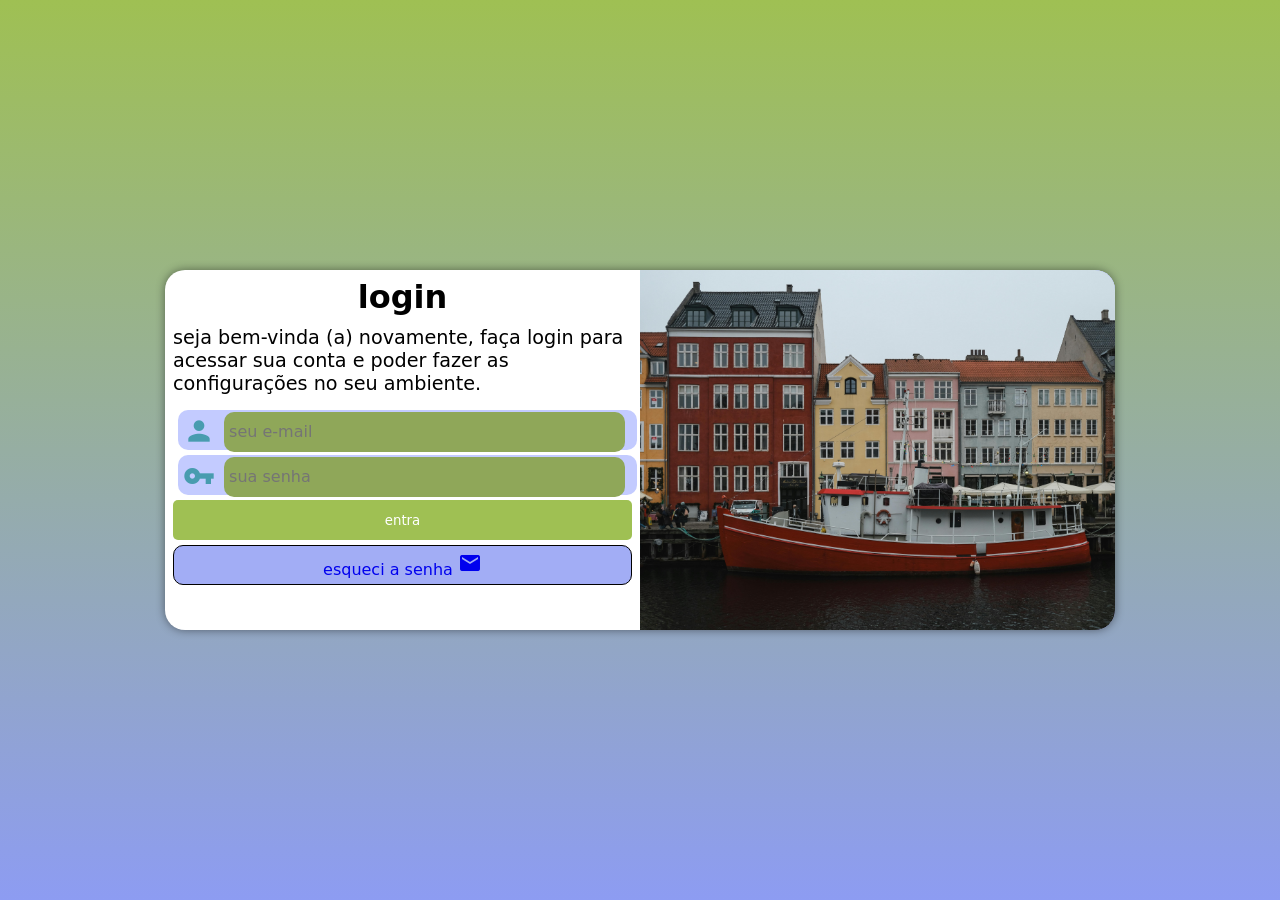
<file: index.html>
<!DOCTYPE html>
<html lang="pt br">
<head>
    <meta charset="UTF-8">
    <meta name="viewport" content="width=device-width, initial-scale=1.0">
    <title>login</title>
    <link href="https://fonts.googleapis.com/icon?family=Material+Icons"
      rel="stylesheet">
    <link rel="stylesheet" href="estilo/style.css">
    <link rel="stylesheet" href="estilo/media.css">
</head>
<body>
    <main>
        <section id="login">
            <div id="imagem">
                
            </div>

            <div id="formulario">
            
            <h1>login</h1>
            <p>seja bem-vinda (a) novamente, faça login para acessar sua conta e poder 
                fazer as configurações no seu ambiente. </p>
            

            <form action="login.php" method="post"></on>
            <div class="campo">
                  <span class="material-icons">person</span>

                <input type="email" none="login" id="ilogin" placeholder="seu e-mail" autocomplete="email" required maxlength="30">
                <label for="ilogin">login</label>
            </div>
             <div class="campo">
                 <span class="material-icons">vpn_key</span>
            
                <input type="password" none="senha" id="isenha" placeholder="sua senha" autocomplete="turrent-password" required minlength="8" 
                maxlength="20">
                <label for="isenha">senha</label>
                 </div>
             

             <input type="submit" value="entra"> 
             <a href="esqueci.html" class="botao">
                esqueci a senha <span class="material-icons">mail</span>
             </a>
            </form>
             </div>
           


        </section>

    </main>
    
</body>
</html>
</file>
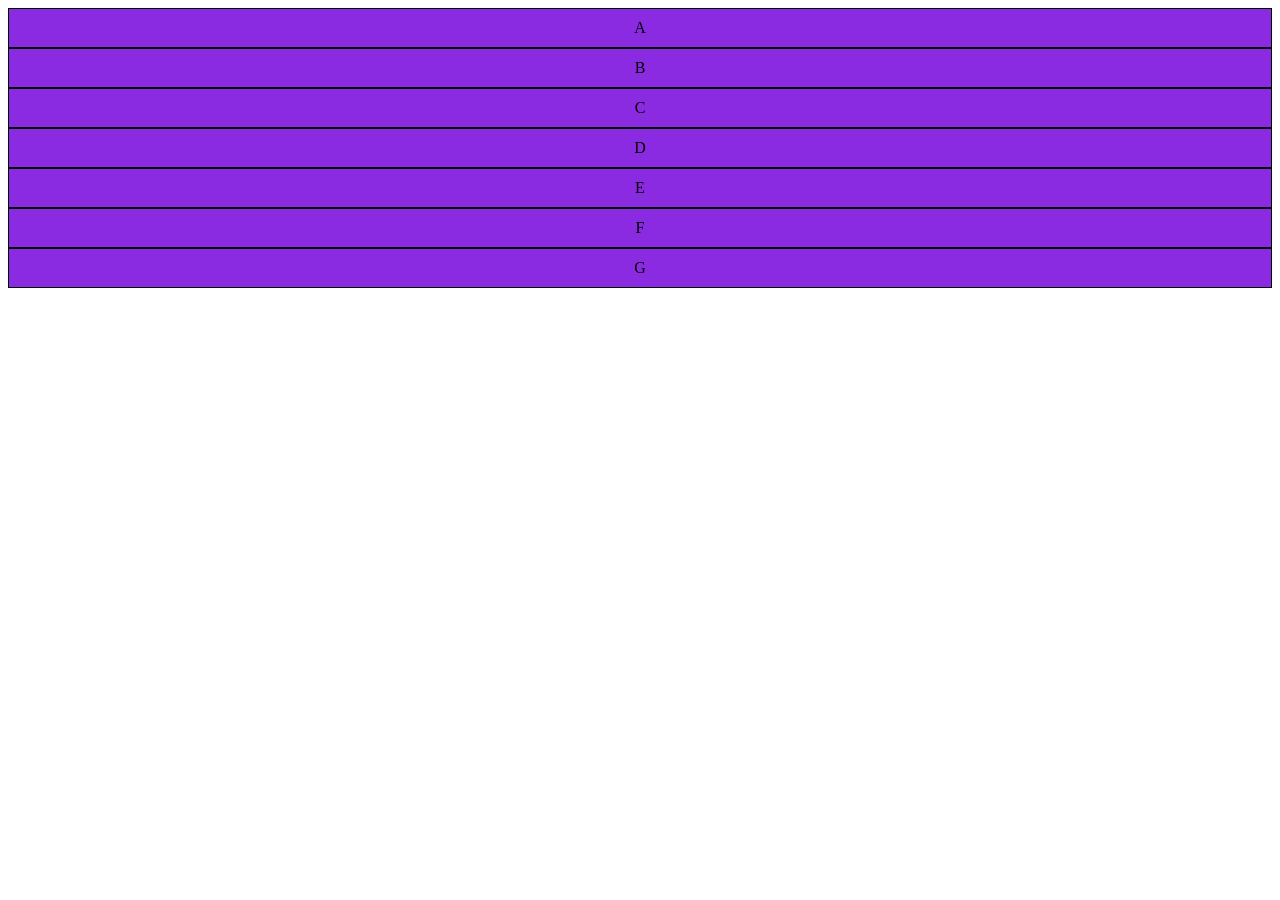
<file: flexble box/index.html>
<!DOCTYPE html>
<html lang="pt br">
<head>
    <meta charset="UTF-8">
    <meta name="viewport" content="width=device-width, initial-scale=1.0">
    <title>flexble bom</title>
    <style>
        div.conteiner{
            background-color: aquamarine;

            display:flex;
            flex-direction: column;
        }
        div.item {
            background-color: blueviolet;
             border: 1px solid black;
             text-align: center;
             padding: 10px;

        }
    </style>
</head>
<body>
    <div class="conteiner">
        <div class="item">A</div>
        <div class="item">B</div>
        <div class="item">C</div>
        <div class="item">D</div>
        <div class="item">E</div>
        <div class="item">F</div>
        <div class="item">G</div>
    </div>
    
</body>
</html>
</file>
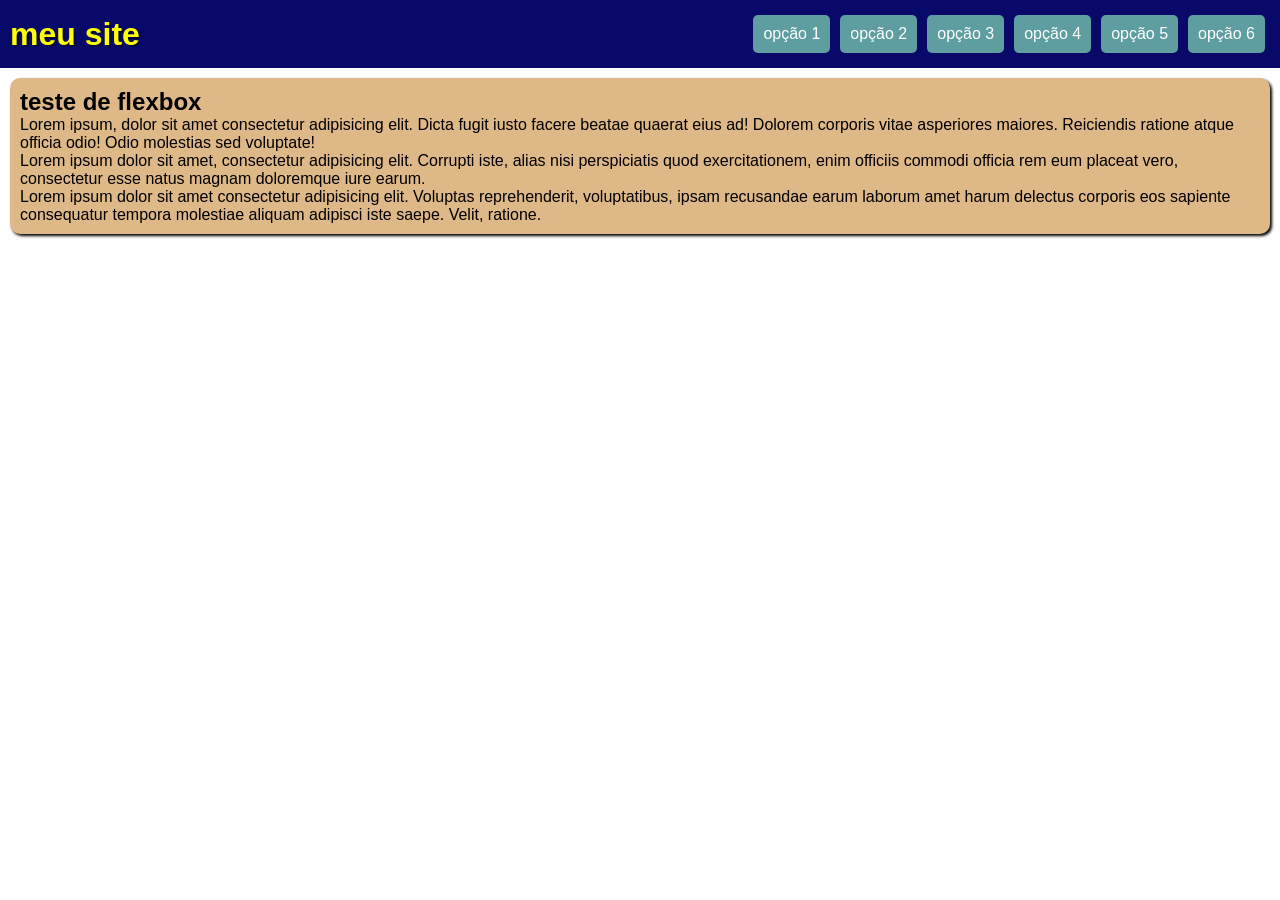
<file: meu-site/index.html>
<!DOCTYPE html>
<html lang="pt-br">

<head>
    <meta charset="UTF-8">
    <meta name="viewport" content="width=device-width, initial-scale=1.0">
    <title>meu site </title>
    <link rel="stylesheet" href="style.css">
    <link rel="stylesheet" href="mobile.css" media="screen and (max-width: 550px)">
</head>

<body>
    <header>
        <h1>meu site</h1>
        <nav>
            <a href="#">opção 1</a>
            <a href="#">opção 2</a>
            <a href="#">opção 3</a>
            <a href="#">opção 4</a>
            <a href="#">opção 5</a>
            <a href="#">opção 6</a>
        </nav>

    </header>

    <main>
        <h2>teste de flexbox</h2>
        <p> Lorem ipsum, dolor sit amet consectetur adipisicing elit. Dicta fugit iusto facere beatae quaerat eius ad!
            Dolorem corporis vitae asperiores maiores. Reiciendis ratione atque officia odio! Odio molestias sed
            voluptate! <br> Lorem ipsum dolor sit amet, consectetur adipisicing elit. Corrupti iste, alias nisi perspiciatis
            quod exercitationem, enim officiis commodi officia rem eum placeat vero, consectetur esse natus magnam
            doloremque iure earum.</p>
        <p>Lorem ipsum dolor sit amet consectetur adipisicing elit. Voluptas reprehenderit, voluptatibus, ipsam
            recusandae earum laborum amet harum delectus corporis eos sapiente consequatur tempora molestiae aliquam
            adipisci iste saepe. Velit, ratione.</p>
    </main>


</body>

</html>
</file>
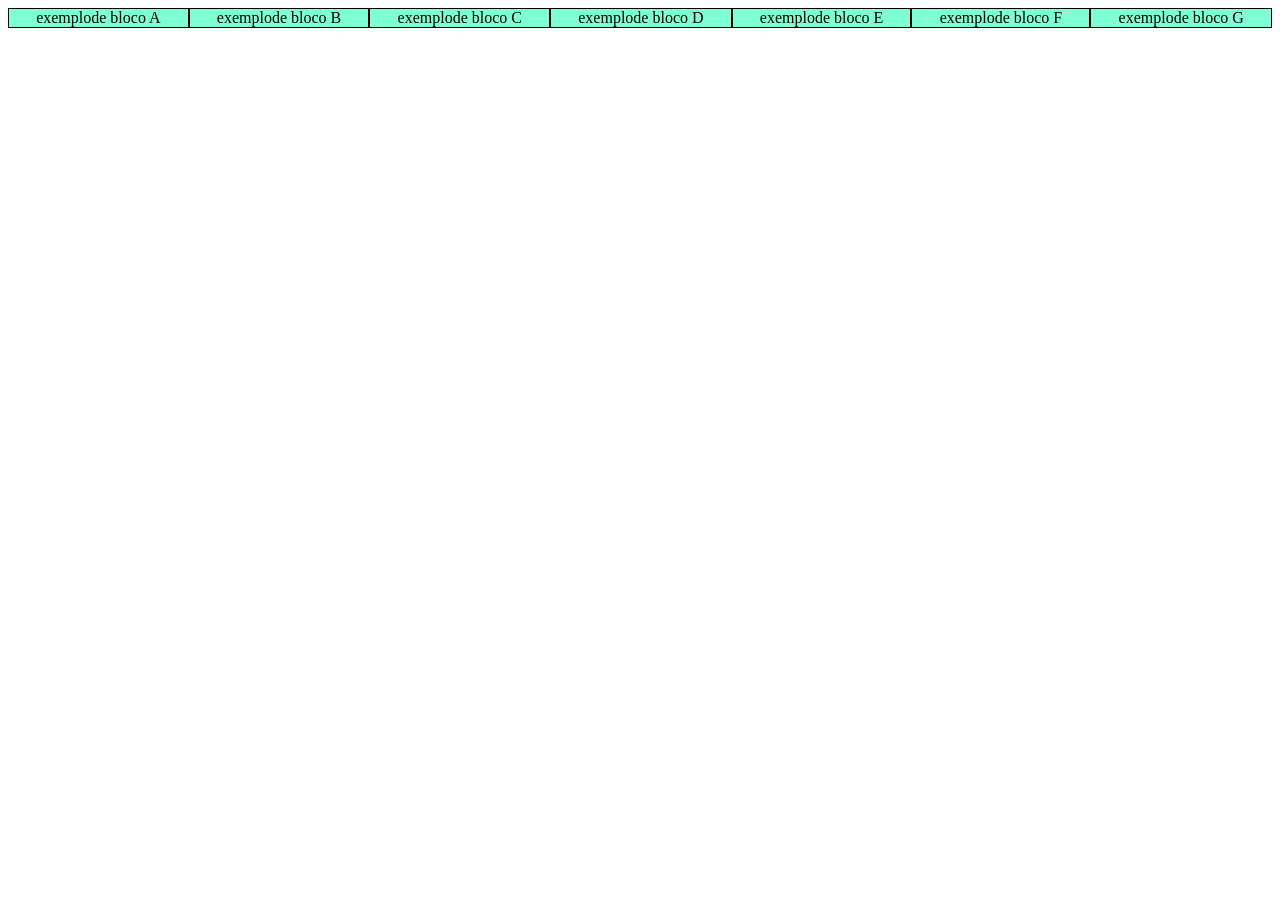
<file: flexble box/fle002/index.html>
<!DOCTYPE html>
<html lang="pt br">
<head>
    <meta charset="UTF-8">
    <meta name="viewport" content="width=device-width, initial-scale=1.0">
    <title>flexble bom</title>
    <style>
        div.conteiner{
            background-color: aquamarine;

            display:flex;
            flex-flow: row nowrap;
        }

        div.item {
            background-color:aquamarine;
             border: 1px solid black;
             text-align: center;
             flex: auto;
             
             

        }
    </style>
</head>
<body>
    <div class="conteiner">
        <div class="item">exemplode bloco A</div>
        <div class="item">exemplode bloco B</div>
        <div class="item">exemplode bloco C</div>
        <div class="item">exemplode bloco D</div>
        <div class="item">exemplode bloco E</div>
        <div class="item">exemplode bloco F</div>
        <div class="item">exemplode bloco G</div>
    </div>
    
</body>
</html>
</file>
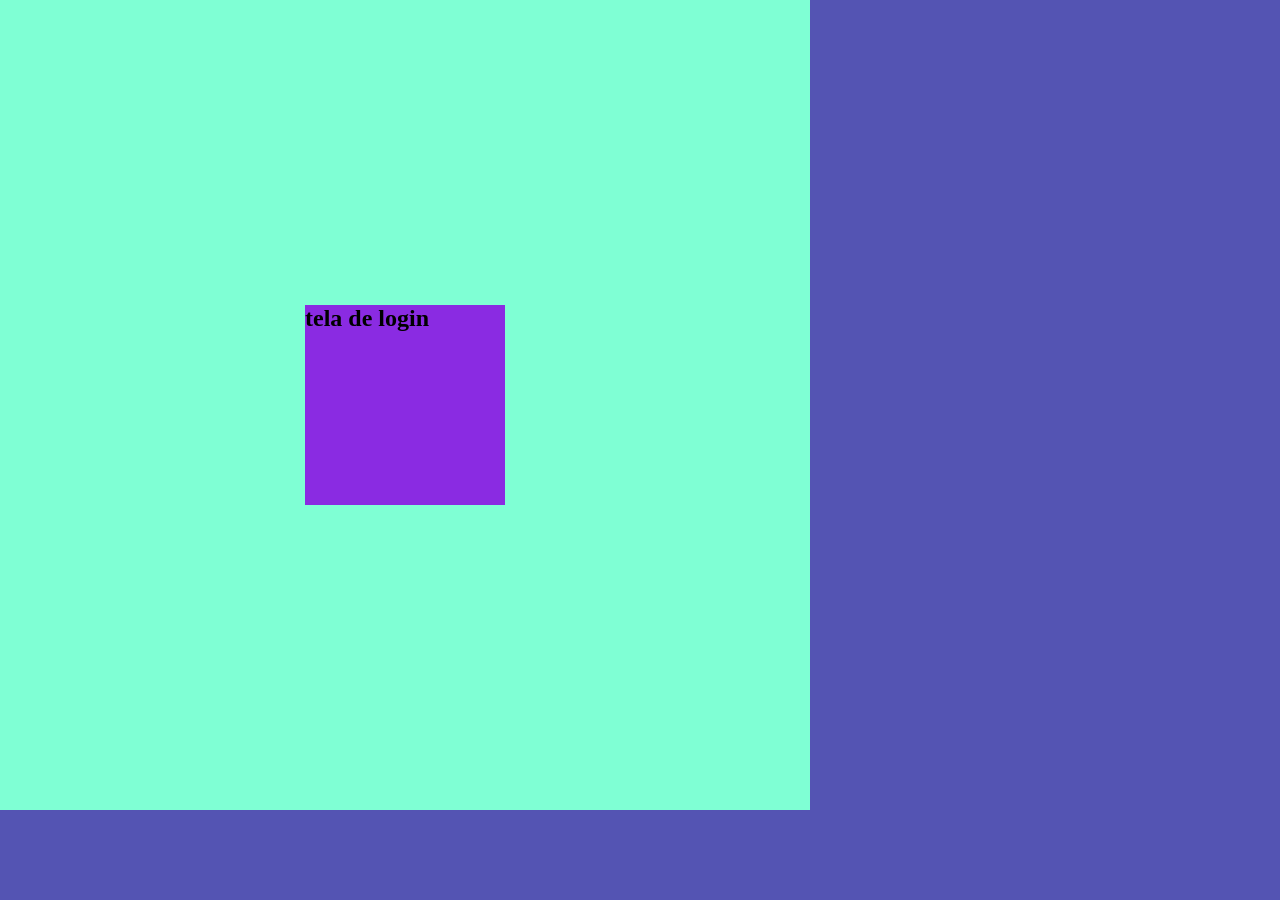
<file: flexble box/fle003/index.html>
<!DOCTYPE html>
<html lang="pt br">
<head>
    <meta charset="UTF-8">
    <meta name="viewport" content="width=device-width, initial-scale=1.0">
    <title>flexbox contralizado</title>
    <style> 
        *{
            margin: 0px;
            padding: 0px;
            box-sizing: border-box;
        }
        body{
            background-color: rgba(17, 17, 150, 0.719);
        }
        main{
            background-color: aquamarine;
            height: 90vh;
            width: 90vh;

            display: flex;
            flex-flow: row nowrap;
            justify-content: center;
            align-items: center;

        }

        section{
            background-color: blueviolet;
            height: 200px;
            width: 200px;


        }
    </style>
</head>
<body>
    <main>
        <section>
            <h1>tela de login</h1>
        </section>
    </main>
    
</body>
</html>
</file>
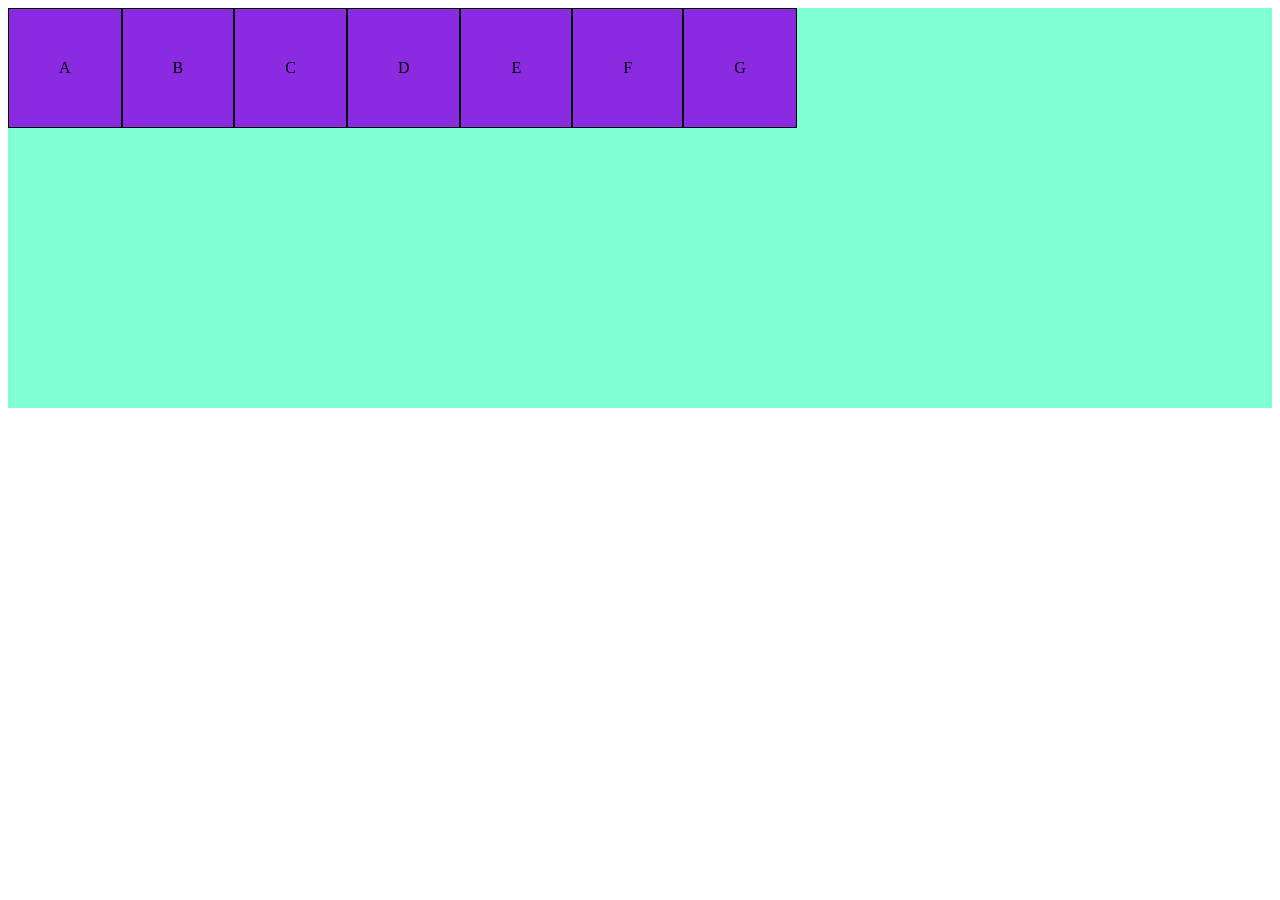
<file: flexble box/fle004/index.html>
<!DOCTYPE html>
<html lang="pt br">
<head>
    <meta charset="UTF-8">
    <meta name="viewport" content="width=device-width, initial-scale=1.0">
    <title>flex box</title>
</head>
<body>
    <style>
        div.conteiner{
            background-color: aquamarine;

            display:flex;
            flex-flow: row wrap;
            height: 400px;
            align-items: flex-start;
           
        }
        div.item {
            background-color: blueviolet;
             border: 1px solid black;
             text-align: center;
             padding: 50px;

        }
    </style>
</head>
<body>
    <div class="conteiner">
        <div class="item">A</div>
        <div class="item">B</div>
        <div class="item">C</div>
        <div class="item">D</div>
        <div class="item">E</div>
        <div class="item">F</div>
        <div class="item">G</div>
    </div>
    
</body>
</html>
</file>
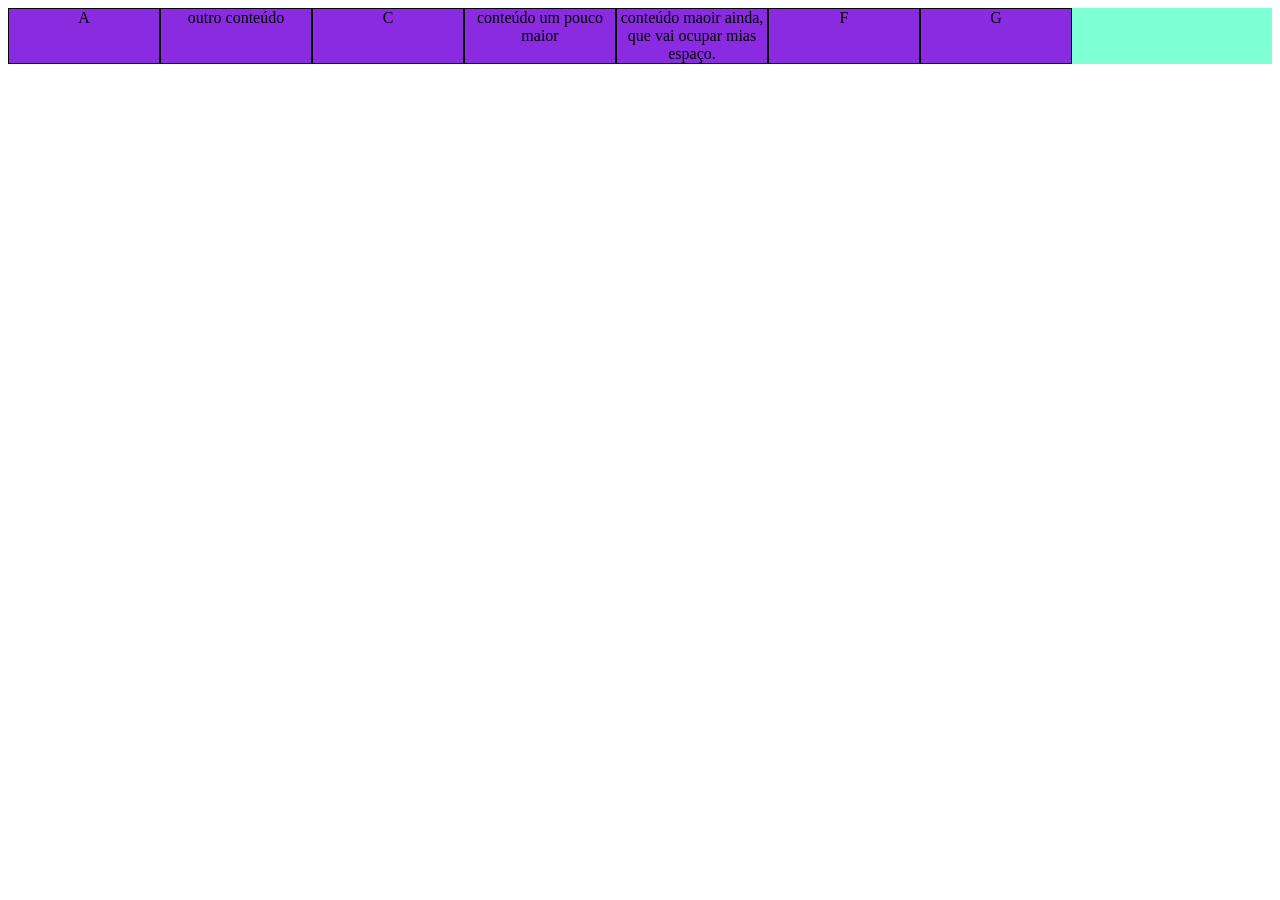
<file: flexble box/fle005/index.html>
<!DOCTYPE html>
<html lang="pt br">
<head>
    <meta charset="UTF-8">
    <meta name="viewport" content="width=device-width, initial-scale=1.0">
    <title>flexble box</title>
    <style>
        div.conteiner{
            background-color: aquamarine;

            display:flex;
            flex-flow: row nowrap;
            
        }
        div.item {
            background-color: blueviolet;
             border: 1px solid black;
             text-align: center;
             flex-basis: 150px;
             

        }
    </style>
</head>
<body>
     <div class="conteiner">
        <div class="item">A</div>
        <div class="item">outro conteúdo </div>
        <div class="item">C</div>
        <div class="item">conteúdo um pouco maior</div>
        <div class="item">conteúdo maoir ainda, que vai ocupar mias espaço.</div>
        <div class="item">F</div>
        <div class="item">G</div>
    </div>
    
</body>
</html>
</file>
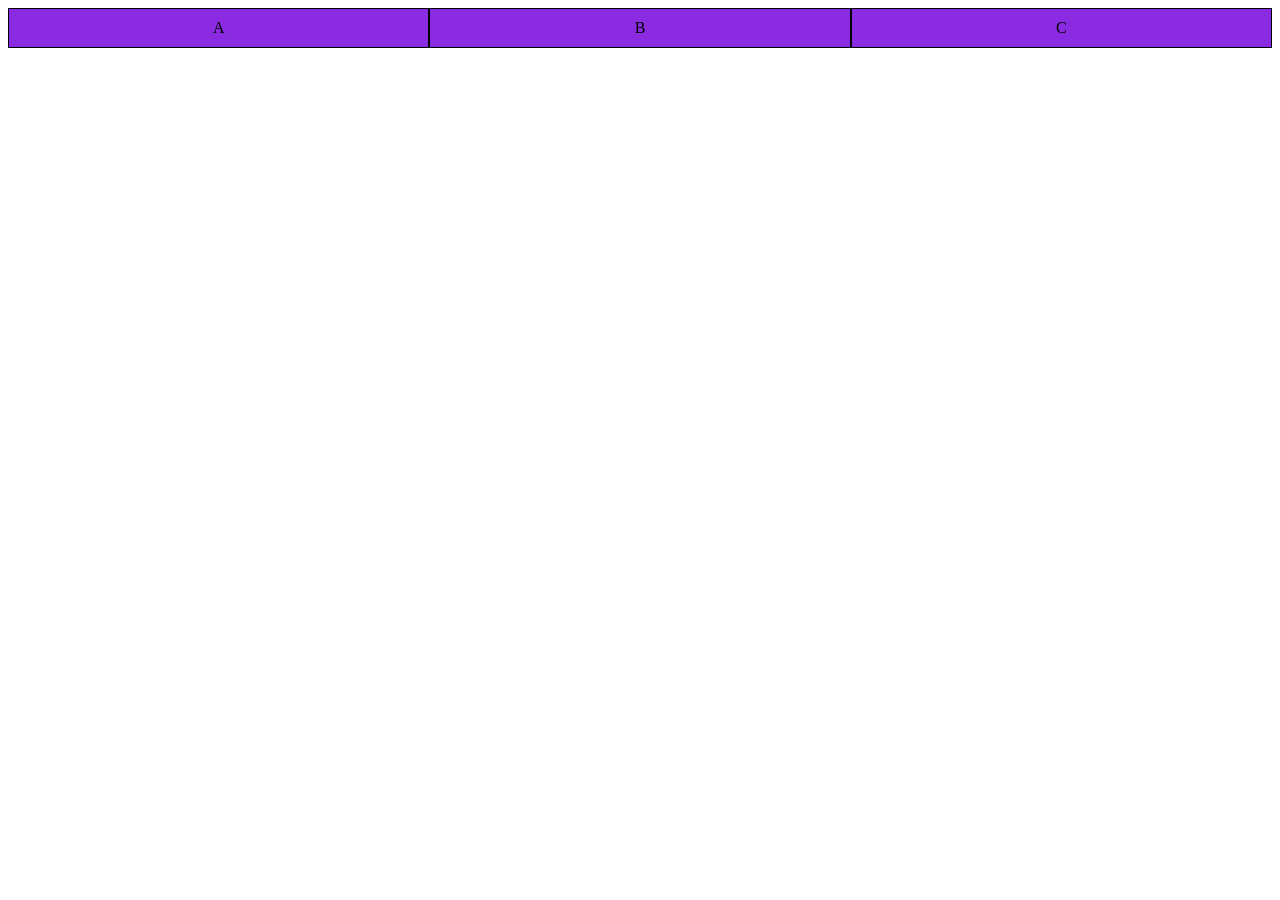
<file: flexble box/fle006/index.html>
<!DOCTYPE html>
<html lang="pt br">
<head>
    <meta charset="UTF-8">
    <meta name="viewport" content="width=device-width, initial-scale=1.0">
    <title>Document</title>
    <style>
        div.conteiner{
            background-color: aquamarine;

            display:flex;
            flex-flow: row nowrap;
           
        }
        div.item {
            background-color: blueviolet;
             border: 1px solid black;
             text-align: center;
             padding: 10px;
             flex-basis: 250px;
             flex-shrink: 0;
             flex-grow: 1;

        }
    </style>
</head>
<body>
       <div class="conteiner">
        <div class="item">A</div>
        <div class="item">B</div>
        <div class="item">C</div>
    </div>
    
</body>
</html>
</file>
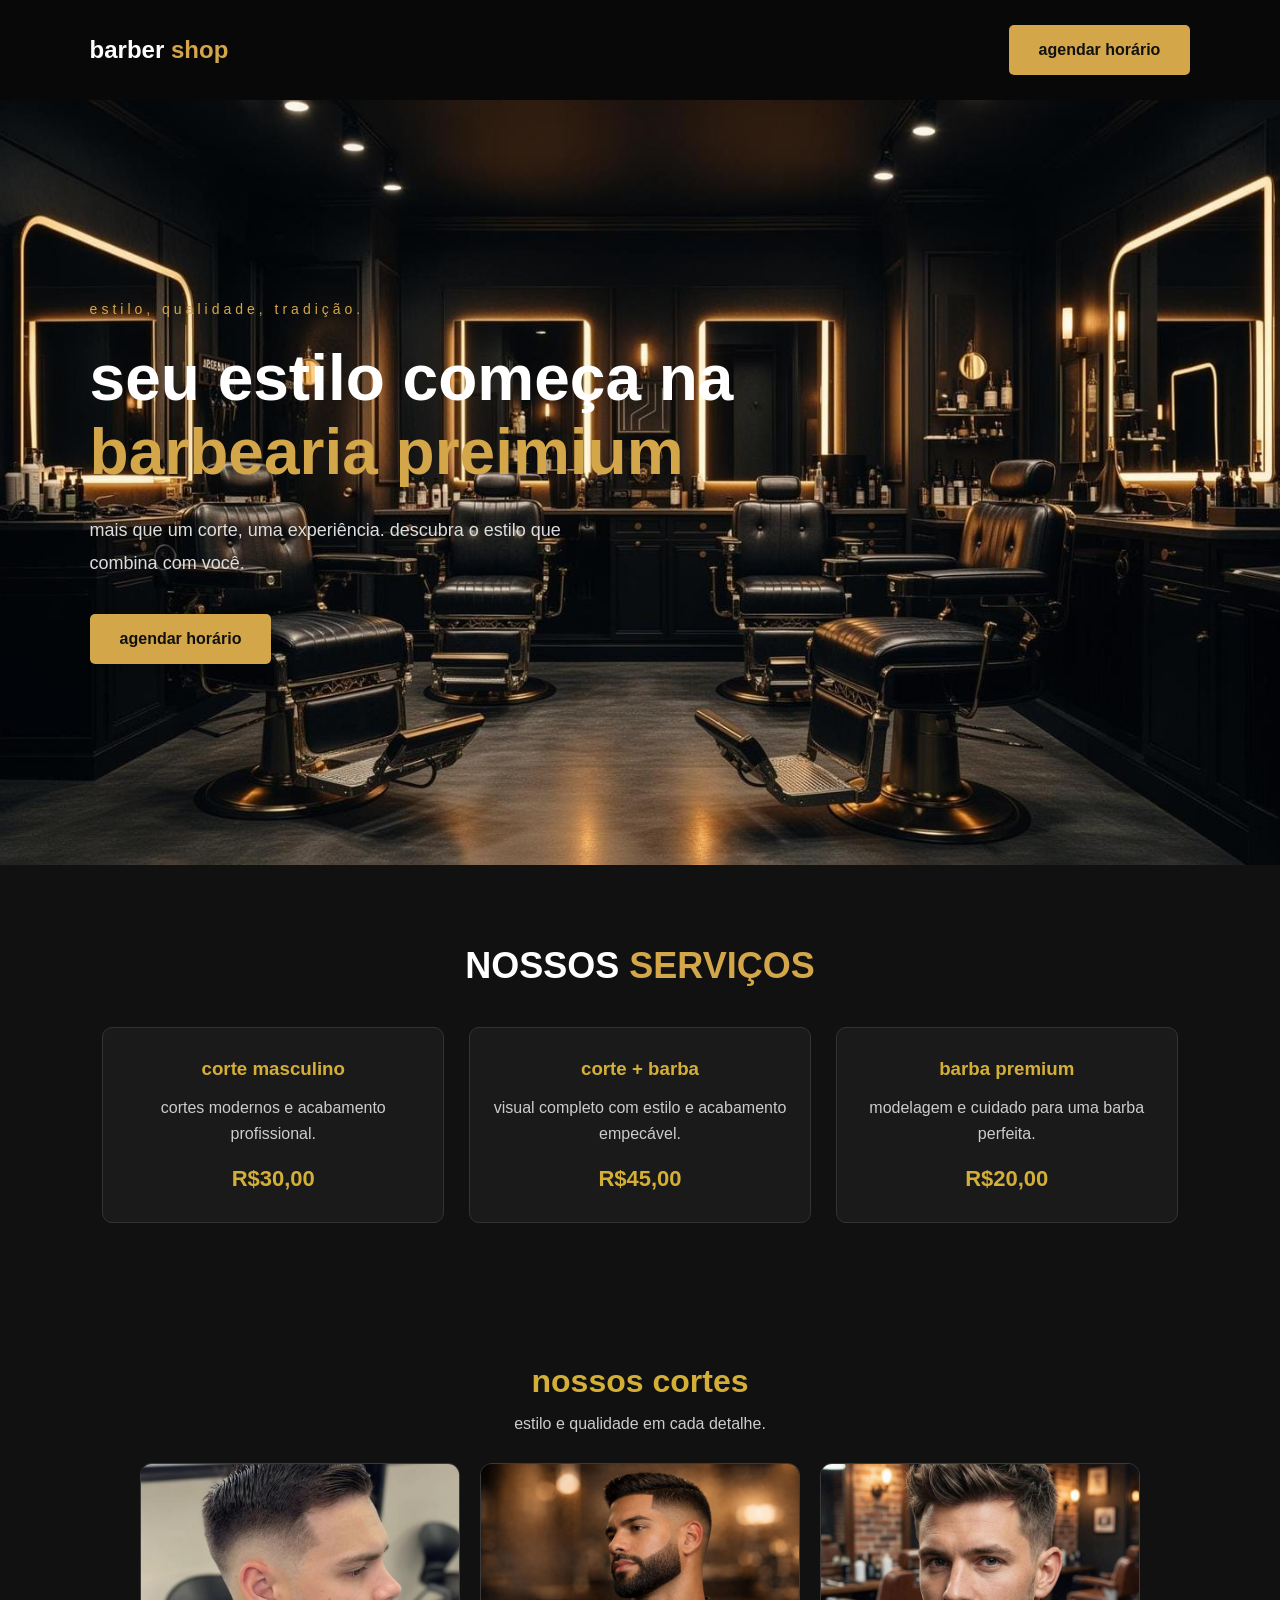
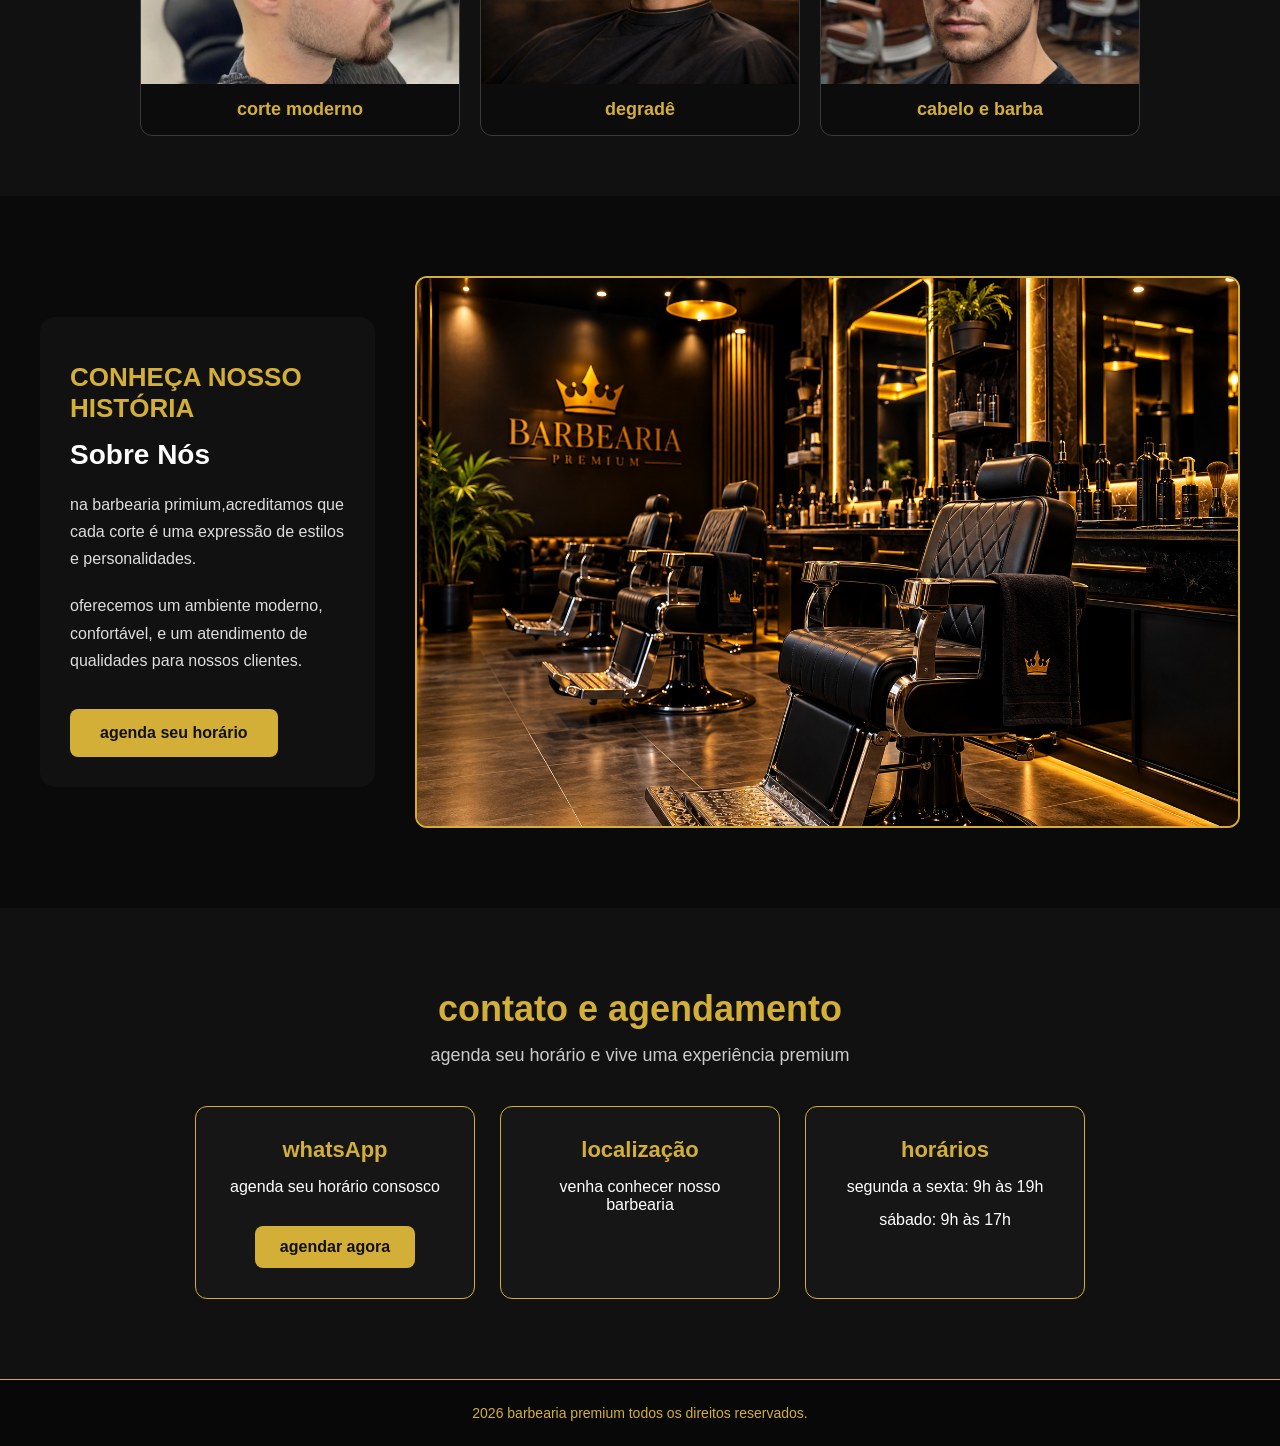
<file: bardearia-seu estilo/bab.html>
<!DOCTYPE html>
<html lang="pt br">

<head>
    <meta charset="UTF-8">
    <meta name="viewport" content="width=device-width, initial-scale=1.0">
    <title>barbearia seu estilo</title>
    <link rel="stylesheet" href="style.css">
</head>

<body>
    <header>
        <nav class="navbar">
            <h2 class="logo"> barber <span>shop</span></h2>
            <ul class="menu">
                <li><a href="#inicio"></a></li>
                <li><a href="#servicos"></a></li>
                <li><a href="#sobre"></a></li>
                <li><a href="#contato"></a></li>

            </ul>

            <a href="#contato" class="btn">agendar horário</a>

        </nav>
    </header>

    <main>
        <section class="hero" id="inicio">

            <div class="hero-conteudo">
                <p class="subtitulo">
                    estilo, qualidade, tradição.</p>

                <h1>seu estilo começa na <span>barbearia preimium</span></h1>

                <p class="descricao">
                    mais que um corte, uma experiência.
                    descubra o estilo que combina com você.
                </p>

                <a href="#contato" class="btn"> agendar horário</a>

            </div>
        </section> <!--fim do subtilulos-->

        <section id="servicos" class="servicos">

            <h2>nossos <span>serviços</span></h2>
            <div class="servicos-container">
                <article class="card">
                    <h3>corte masculino</h3>
                    <p>cortes modernos e acabamento profissional.</p>
                    <strong>R$30,00</strong>

                </article>

                <article class="card">
                    <h3>corte + barba</h3>
                    <p>visual completo com estilo e acabamento empecável.</p>
                    <strong>R$45,00</strong>

                </article>

                <article class="card">
                    <h3>barba premium</h3>
                    <p>modelagem e cuidado para uma barba perfeita.</p>
                    <strong>R$20,00</strong>

                </article>
            </div>


        </section> <!--fim do servicos-->

        <section class="galeria" id="corte">
            <h2>nossos cortes</h2>
            <p>estilo e qualidade em cada detalhe.</p>

            <div class="galeria-container">

                <div class="corte-card">
                    <img src="estilo-001.jpeg" alt="">
                    <h3>corte moderno</h3>
                </div>

                <div class="corte-card">
                    <img src="estilo-002.jpeg" alt="">
                    <h3>degradê</h3>
                </div>

                <div class="corte-card">
                    <img src="estilo-003.jpeg" alt="">
                    <h3>cabelo e barba</h3>
                </div>

            </div>
        </section>

        <!--SEÇÃO sobre nos-->

        <section id="sobre" class="sobre">

            <div class="sobre-container">
                <div class="sobre-texto">
                    <span class="sobre-subtitulo">
                        CONHEÇA NOSSO HISTÓRIA
                    </span>
                    <H2>Sobre Nós</H2>
                    <p>
                        na barbearia primium,acreditamos que cada corte é uma
                        expressão de estilos e personalidades.
                    </p>

                    <p>
                        oferecemos um ambiente moderno, confortável, e um atendimento de qualidades para
                        nossos clientes.
                    </p>
                    <a href="#contato" class="sobre-btn">
                        agenda seu horário
                    </a>
                </div>

                <div class="sobre-imagem">
                    <img src="estilo-005.png" alt="interior da babearia primium">


                </div>
            </div>

        </section>

        <section id="contato" class="contato">

            <h2>contato e agendamento</h2>
            <p class="contato-descricao">
                agenda seu horário e vive uma experiência premium
            </p>

            <div class="contato-container">

                <div class="contato-card">
                    <h3>whatsApp</h3>
                    <p>agenda seu horário consosco</p>
                    <a href="https://wa.me/5598985516443?text=01%c3%a1%21%20gostaria
                    %20de%20agendar%20um%20hor%C3%A1rio%20nabarbearia%20premium.
                    "
                     class="btn-contato"
                     target="_blank"
                     rel="noopener noreferrer"
                     >
                        agendar agora
                    </a>
                </div>
                <div class="contato-card">
                    <h3>localização</h3>
                    <p>venha conhecer nosso barbearia</p>
                </div>

            <div class="contato-card">
                <h3>horários</h3>
                <p>segunda a sexta: 9h às 19h</p>
                <p>
                    sábado: 9h às 17h
                </p>
            </div>

            </div>


        </section>
    </main>

    <footer>
        <p>2026 barbearia premium todos os direitos reservados.</p>
    </footer>

</body>

</html>
</file>
<file: estilo/style.css>
@charset "UTF-8";

*{
    font-family: system-ui, -apple-system, BlinkMacSystemFont, 'Segoe UI', Roboto, Oxygen, Ubuntu, Cantarell, 
    'Open Sans', 'Helvetica Neue', sans-serif;

    padding: 0px;
    margin: 0px;
    box-sizing: border-box;
}

:root{
   --co01: #8D9CF2;
   --co02: #A7B2F2;
   --co03: #BBC8F2;
   --co04: #9FC053;
   --co05: #EED049;
}
html{
    background-color: #8D9CF2;
    height: 100vh;
    width: 100vw;

}


main{
    position: relative;
    height: 100vh;
    width: 100vw;

}

section#login {
    position: absolute;
    top: 50%;
    left: 50%;

    overflow: hidden;
    
    background-color: white;
    width: 250px;
    height: 510px;
    border-radius: 20px;
    box-shadow: 0px 0px 10px rgba(0,0,0,0.450); 

    transform: translate(-50%,-50%);
    transition: width .3s height .3s;
    transition-timing-function: ease;

}

section#login > div#imagem {
    display: block;
    background: #8D9CF2 url(../imagem/tela\ de\ loge.jpg) no-repeat;
    background-size: cover;
    background-position: left bottom;
    height: 200px;

}

section#login > div#formulario{
    display: block;
    padding: 8px;
    
}
div#formulario > h1 {
    text-align: center;
    margin-bottom: 0px;
}

div#formulario > p {
    font-size: 0.8em;
    padding: 10px 0px;
} 

 form > div.campo{
    background-color: #c3cbff;
    border: 2px solid #c3cbff;
    display: block;
    width: 100%;
    height: 40px;
    color: white;
    border: 10px;
    margin: 5px;
    border-radius: 10px;
    border-radius: 10px 10px;
    cursor: pointer;
 }

 div.campo > label{
    display:none;
}

div.campo > span{
    color: rgba(3, 131, 131, 0.644);
   /* background-color: black;*/
    font-size: 2em;
    width: 41px;
    padding: 5px;
}

div.campo > input {
  background-color: #8fa759;
  font-size: 1em;
  width: calc(95% - 35px);
  height:100%;
  border: 0px;
  border-radius: 10px;
  padding: 5px;
  transform: translateY(-10px);

}

div.campo > input:focus-within{
    background-color: white;

}

form > input[type=submit] {
    display: block;
    font: size 1em;
    width: 100%;
    height: 40px;
    background-color: #9FC053;
     border: 1px solid black;
    color: white;
    border: none;
    border-radius: 5px;
    cursor: pointer;

}

form > input[ type=submit]:hover {
    background-color: #cbf06ff1;
    color: black;
}

form > a.botao{
    display: block;
    text-align: center;
    font-size: 1em;
    width: 100%;
    height:40px;
    padding-top: 5px;
    margin-top: 5px;
    background-color:#a2adf5;
    border: 1px solid black;
    text-decoration: none;
    border-radius: 10px;

}

form > a.botao:hover{
    background-color:#8b92bbbe;
    color: black;
}

form >  a.botao > i {
    font-size: 0.8em;
}
</file>
<file: estilo/media.css>
@charset "UTF-8";

/*typical device breakpoints
pequenas telas: até 600px
celula: de 600px até 768px
tablet: 768px até 992px 
desktop: 992px até 1200px
grandes telas: acima de 1200px */ 

@media screen and (min-width: 768px) and (max-width: 992px){

    body{
        background-image: linear-gradient(to top, #EED049, #9FC053, #bda437fa);
    }

    section#login{
        width: 80vw;
        height: 300px;
    }

    section#login > div#imagem{
        float: left;
        width: 30%;
        height: 100%;
    }

    section#login > div#formulario {
        float: right;
        width: 70%;
    }

    }

     @media screen and ( min-width: 992px) {

    body{
        background-image: linear-gradient(to top, #8D9CF2, #9FC053);
    }
     section#login {
        width: 950px;
        height: 360px;
      }

    section#login > div#imagem {
        float:right ;
        width: 50%;
        height: 100%;
    }

    section#login > div#formulario{
        float: left;
        width: 50%;

    }

   div#formulario > h1 {
     font-size: 2em;
   }
div#formulario > p {
   font-size: 1.2em;
}
}
</file>
<file: meu-site/style.css>
@charset "UTF-8";

* {
    margin: 0px;
    padding: 0px;

}

body {
    font-family: Arial, Helvetica, sans-serif;
    font-size: 1em;
    height: 100vh;
    width: 100vw;

}

header {
    background-color: rgb(9, 9, 105);
    color: yellow;
    padding: 10px;

    display: flex;
    flex-flow: row wrap;
    justify-content: space-between;
    align-items: center;

}

header>h1 {
   /* border: 1px double black;*/
    flex: 0 0 200px;
    text-shadow: 2px 2px 0px rgba(0,0,0,0.404);
}

header>nav {
   /* border: 1px double black;*/
    display: flex;
    flex-wrap: row wrap;
    justify-content: flex-end;
}

header>nav>a {
    background-color: cadetblue;
    color: white;
    padding: 10px;
    margin: 5px;
    border-radius: 5px;
    text-decoration: none;
    text-align: center;

}

header>nav>a:hover {
    background-color: white;
    color: black;
    transition: background-color .5s;

}

main {
    background-color: burlywood;
    margin: 10px;
    padding: 10px;
    border-radius: 10px;
    box-shadow: 2px 2px 3px rgba(0, 0, 0, 336);
}
</file>
<file: meu-site/mobile.css>
@charset "UTF-8";

header,
header>nav {
    flex-flow: column nowrap;
}

header>h1 {
    flex-basis: 50px;
}

header>nav a {
    width: 90vw;
}
</file>
<file: bardearia-seu estilo/style.css>
* {
    margin: 0px;
    padding: 0px;
    box-sizing: border-box;
}

body {
    background-color: #111111;
    color: #ffffff;
    font-family: Arial, sans-serif;
}

html,body {
    width: 100%;
    margin: 0;
}

header {
    background-color: #080808;
    padding: 25px 7%;
}

.navbar {
    display: flex;
    justify-content: space-between;
    align-items: center;
    gap: 20px;
    flex-wrap: wrap;
}

.logo span {
    color: #d4a64a;
}

.menu {
    display: flex;
    list-style: none;
    gap: 25px;
     padding: 0;
     margin: 0;
     flex-wrap: wrap;     
}

.menu a {
    color: #ffffff;
    text-decoration: none;
    transition: 0.3s;
}

.hero {
    min-height: 85vh;
    display: flex;
    align-items: center;
    padding: 80px 7%;

    background-image:
        url("./barb-004.jpeg");


    background-size: cover;
    background-position: center;
    background-repeat: no-repeat;
}

.hero-conteudo {
    max-width: 650px;
    width: 100%;
    min-width: 0;
}

.subtitulo {
    color: #d4a64a;
    font-size: 14px;
    letter-spacing: 4px;
    margin-bottom: 25px;

}

.hero h1 {
    font-size: clamp(38px, 5vw, 68px);
    line-height: 1.15;
    margin-bottom: 25px;

}

.hero h1 span {
    display: block;
    color: #d4a64a;
}

.descricao {
    color: #dddddd;
    font-size: 18px;
    line-height: 1.8;
    margin-bottom: 35px;
    max-width: 500px;
}

.btn {
    display: inline-block;
    background-color: #d4a64a;
    color: #111111;

    padding: 16px 30px;
    text-decoration: none;
    font-weight: bold;
    border-radius: 5px;

    transition: all 0.3s ease;

}

.btn:hover {
    background-color: transparent;
    color: #d4a64a;
    transform: translate(-3px);

}


@media (max-width: 75vh) {
    .hero {
        min-height: 75vh;
        padding: 60px 7%;
        background-position: center;
    }

    .subtitulo {
        font-size: 11px;
        letter-spacing: 2px;
    }

    .descricao {
        font-size: 16px;
    }
}

.servicos {
    background-color: #111;
    color: #fff;
    text-align: center;
    padding: 80px 8%;
}

.servicos h2 {
    font-size: 36px;
    margin-bottom: 40px;
    text-transform: uppercase;

}

.servicos span {
    color: #d4a64a;
}

.servicos-container {
    display: grid;
    grid-template-columns: repeat(3, 1fr);
    gap: 25px;

}

.card {
    background-color: #1a1a1a;
    padding: 30px 20px;
    border: 1px solid #333;
    border-radius: 10px;
    transition: 0.4s;


}

.card h3 {
    color: #d4af37;
    margin-bottom: 15px;

}

.card p {
    color: #ccc;
    line-height: 1.6;
    margin-bottom: 20px;

}

.card strong {
    color: #d4af37;
    font-size: 22px;
}

.card:hover {
    transform: translateY(-10px);
    border-color: #d4af37;
    box-shadow: 0 0 15px #d4af3740;

}

@media (max-width: 768px) {
    .servicos-container {
        grid-template-columns: repeat(2, fr);

    }
}

@media (max-width: 500px) {
    .servicos-container {
        grid-template-columns: 1fr;
    }
}

/* ===== GALERIA DE CORTES ===== */

.galeria {
    background-color: #111;
    color: white;
    padding: 60px 20px;
    text-align: center;
    overflow-x: hidden;
}

/* TÍTULO DA GALERIA */

.galeria h2 {
    color: #d4af37;
    font-size: 32px;
    margin: 0 0 15px;
}

.galeria p {
    color: #ccc;
    font-size: 16px;
    margin: 0 0 30px;
}

/* ORGANIZAÇÃO DAS 3 COLUNAS */

.galeria .galeria-container {
    display: grid;
    grid-template-columns: repeat(3, minmax(0, 1fr));
    gap: 20px;
    width: 100%;
    max-width: 1000px;
    margin: 0 auto;
}

/* CARTÕES DOS CORTES */

.galeria .corte-card {
    min-width: 0;
    background-color: #0c0c0c;
    border: 1px solid #3a3a3a;
    border-radius: 12px;
    overflow: hidden;
    box-sizing: border-box;
    transition: 0.3s ease;
}

/* IMAGENS DOS CORTES */

.galeria .corte-card img {
    display: block;
    width: 100%;
    max-width: 100%;
    height: 220px;
    object-fit: cover;
    object-position: center;
}

/* NOMES DOS CORTES */

.galeria .corte-card h3 {
    color: #d4af37;
    font-size: 18px;
    padding: 15px 10px;
    margin: 0;
}

/* EFEITO HOVER */

.galeria .corte-card:hover {
    transform: translateY(-5px);
    border-color: #d4af37;
}

/* RESPONSIVIDADE TABLET */

@media (max-width: 768px) {
    .galeria .galeria-container {
        grid-template-columns: repeat(2, minmax(0, 1fr));
    }
}

/* RESPONSIVIDADE CELULAR */

@media (max-width: 480px) {
    .galeria .galeria-container {
        grid-template-columns: 1fr;
    }
}

/*seção sbre nós*/

.sobre {
 background-color: #0a0a0a;
 padding: 80px 20px;
 color: #ffffff;
}

/*organização do conteúdo*/

.sobre-container {
    display: grid;
    grid-template-columns: 1fr 1fr;
    align-items: center;
    gap: 40px;
    max-width: 11000px;
    margin: 0 auto;

}

/*sobtitulo*/

.sobre-subtitulo {
    color: #d4af37;
    font-size: 36px;
    margin: 15px 0;

}

/*titulo*/ 

.sobre-texto h2 {
    color: #d4af37;
    font-size: 36px;
    margin: 15px 0;

}

/*parágrafos*/

 .sobre-texto p {
  color: #ccc;
  font-size: 16px;
  line-height: 1.8;
  margin-bottom: 20px;

 }

 /*imagem sobre nós*/

 .sobre-imagem  {
    width: 100%;
    min-width: 0;

 }

 .sobre-imagem img {
    display: block;
    width: 100%;
    height: 400px;
    object-fit: cover;
    border-radius: 15px;
    border: 2px solid #d4af37;
    box-shadow: 0 10px 30px rgba(0, 0, 0, 0. 5);

 }

 /*SEÇÃO SBRE NÓS*/
.sobre-texto {
    flex:1;
    min-width: 0;
    padding: 30px;
    background-color: #111111;
    border-radius: 15px;
    

}

.sobre-container {
    display: flex;
    align-items: center;
    justify-content: space-between;
    gap: 40px;
    width: 100%;
    max-width: 1200px;
    margin: 0 auto;
    
}



.sobre-subtitulo {
    display: block;
    color: #d4af37;
    font-size: 26px;
    font-weight: bold;
    margin-bottom: 15px;

}

.sobre-texto h2 {
    color: white;
    font-size: 28px; 
    margin-bottom: 20px;
}

.sobre-texto p {
    color: #dddddd;
    font-size: 16px;
    line-height: 1.7;
    margin-bottom: 20px;
}

.sobre-imagem {
    flex: 3;
    min-width: 0;
    
}

.sobre-imagem img {
    display: block;
    width: 100%;
    height: auto;
    border-radius: 12px;
    border:  2px solid #d4af37;
}

@media ( max-width: 768px) 
{
     .sobre-container {
        flex-direction: column;
    }

    .sobre-texto, .sobre-imagem{
      width: 100%;

    }
}
   




 /*botão sobre nós*/
 
 .sobre-btn {
    display: inline-block;
    background-color: #d4af37;
    color: #111;
    padding: 15px 30px; 
    border-radius: 8px;
    text-decoration: none;
    font-weight: bold;
    margin-top: 15px;
    transition: 0.3s ease;

 }

 .sobre-btn:hover {
  background-color: #fff;
  transition: translatey(-3px);

 }

 @media (max-width: 768px) {
    .sobre-container {
        grid-template-columns: 1fr;
        gap: 30px;
    }

    .sobre{
        padding: 50px 20px;

    }

    .sobre-texto h2 {
 font-size: 28px;
    }
    .sobre-imagem img {
        height: 280px;
    }
 }

 /*seção de contato ou agendamento*/

.contato {
    background-color: #111;
    padding: 80px 20px;
    text-align: center;
}

.contato h2 {
    color: #d4af37;
    font-size: 36px;
    margin-bottom: 20px;

}

.contato-descricao {
  color: #ccc;
  font-size: 18px;
  margin-bottom: 40px;

}

.contato-container {
    display: flex;
    justify-content: center;
    align-items: stretch;
    gap: 25px;
    flex-wrap: wrap;
}

.contato-card {
    background-color: #161616;
    border: 1px solid #d4af37;
    border-radius: 12px;
    padding: 30px;
    width: 280px;
    max-width: 100%;
    box-sizing: border-box;
    text-align: center;
}

.contato-card:hover {
    transition: translatey(-8px);
    box-shadow: 0 8px 25px rgba(212,175,0.3);
    border-color: #ffd700;

}

.contato-card h3 {
    color: #d4af37;
    font-size: 22px;
    margin-bottom: 15px;

}

.contato-card p {
    color: #fff;
    font-size: 16px;
    margin-bottom: 15px;
}

.btn-contato {
    display: inline-block;
    background-color: #d4af37;
    color: #111;
    padding: 12px 25px;
    border-radius: 8px;
    text-decoration: none;
    font-weight: bold;
    margin-top: 15px;
    transition: 0.3s;
}

.btn-contato:hover {
    background-color: #ffd700;
    transition: scale(1.05);

}

.contato-card {
    transition: 0.3s;

}

.contato-card:hover {
    transform: translate(-8px);
    box-shadow: 0 8px 20px rgba(212,175,55,0.3);

}

 .contato{
    text-align: center;
 }

 .contato h2{
    color: #d4af37;
    font-size: 36px;
    margin-bottom: 15px;
 }

 .contato-descricao {
    color: #ccc;
    font-size: 18px;
    margin-bottom: 40px;
    
 }

 footer {
    background-color: #080808;
    color: #d4af37;
    text-align: center;
    padding: 25px 20px;
    font-size: 14px;
    border-top: 1px solid #d4af37;
 }

    /*responsividade para celulares*/


    @media (max-width: 768px) {
        .contato-container{
            flex-direction: column;
            align-items: center;
        }

        .contato-card{
            width: 100%;
            max-width: 350px;
        }
        
    }

    @media (max-width: 768px){
        header a { 
            padding: 10px 16px;
            font-size: 14px;
            width: auto;
            max-width: 160px;
            text-align: center;
        }
    }

    @media (max-width:768px) {
        .navbar > .btn{
            width: auto;
            max-width: 130px;
            padding: 8px 12px;
            font-size: 12px;
            line-height: 1.3;
            text-align: center;
            box-sizing: border-box;
        }
    }
</file>
